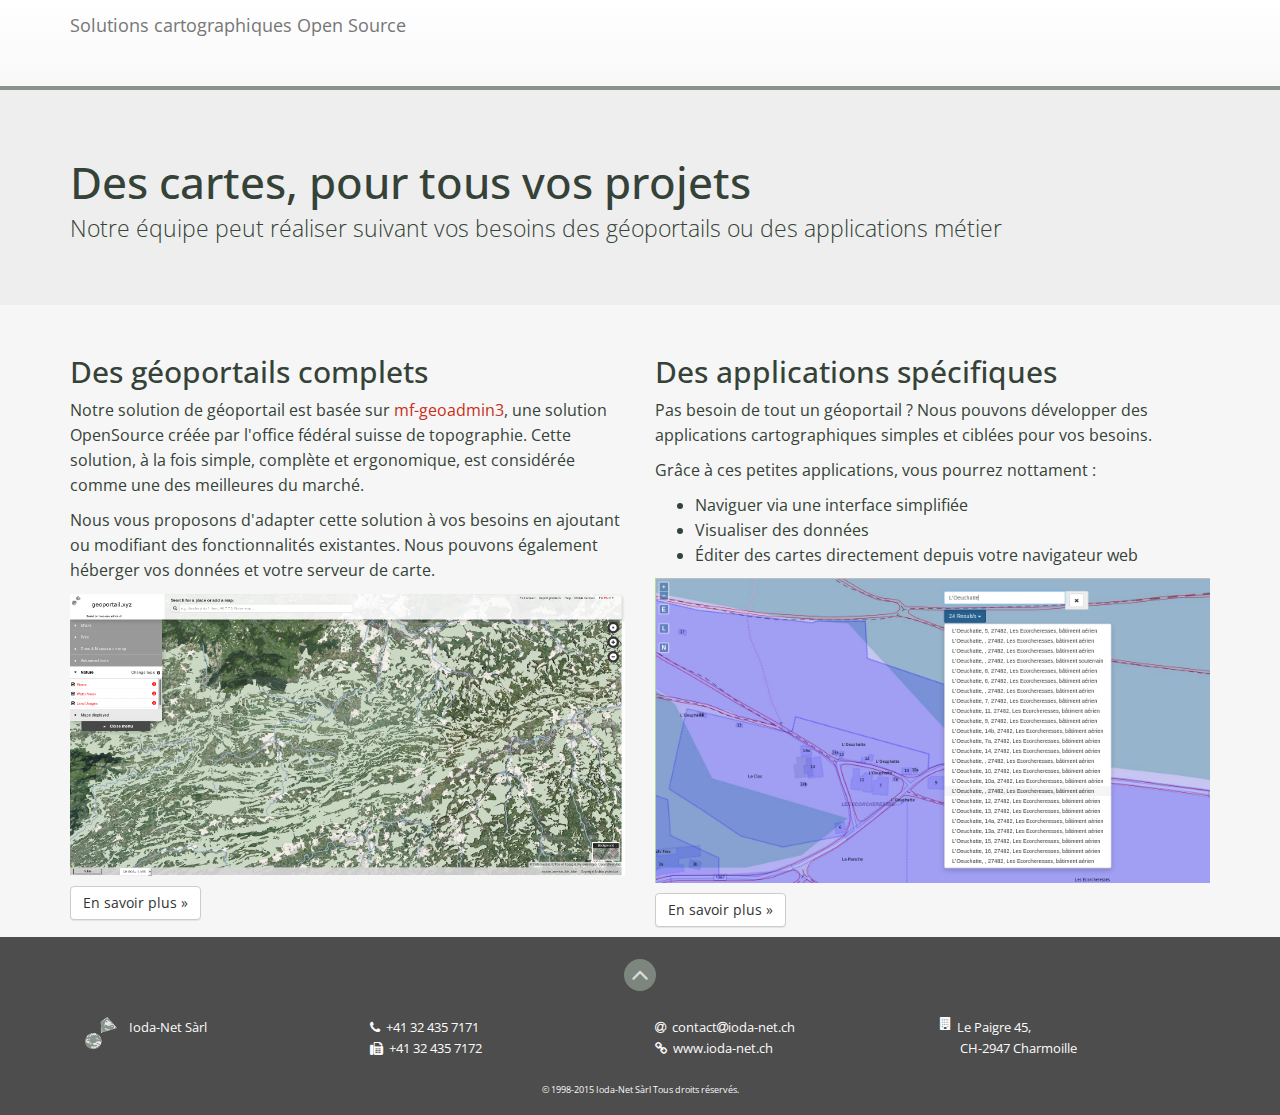
<file: public/index.html>
<!DOCTYPE html>
<!--[if IE 8]><html class="no-js lt-ie9" lang="fr" > <![endif]-->
<!--[if gt IE 8]><!--><html class="no-js" lang="fr" > <!--<![endif]-->
<head>
<meta charset="utf-8">
<title>Geoportail.xyz by Ioda-Net Sàrl</title>
<meta name="viewport" content="width=device-width, initial-scale=1.0">
<meta name="apple-mobile-web-app-capable" content="yes">
<meta http-equiv="X-UA-Compatible" content="IE=edge,chrome=1">
<meta http-equiv="Content-Type" content="text/html; charset=utf-8">
<meta http-equiv="Content-Language" content="fr">
<meta http-equiv="Content-Style-Type" content="text/css">
<meta http-equiv="lang" content="fr">
<meta http-equiv="imagetoolbar" content="no">
<meta name="author" content="Ioda-Net Sàrl">
<meta name="copyright" content="©2015 Ioda-Net Sàrl">
<meta name="generator" content="ten fingers">
<meta name="language" content="fr">
<!--
<meta name="verify-v1" content="">
-->
<meta name="google-site-verification" content="JMuae0pN3XwIsDdcyR_oquLg5UKFk60PzgfLa1PPNLI" />

<meta http-equiv="robots" content="index, follow, noimageindex, snippet">

<meta name="description" content="Réalisation de géoportails ou d'application cartographiques basés sur des outils open-source.
Nos solutions s'adaptent à tout types de besoins.
Le support des interfaces mobiles ainsi que la géolocalisation sont déjà disponibles.">
<meta name="keywords" content="géoportail, géo-portail, suisse, jura, mf-geadmin, sit, sig, geodata, application, carte, géomatique, mobile, geoportal">

<base href="./" />

<!-- Styles -->
<link href="favicon.ico" rel="shortcut icon" type="image/vnd.microsoft.icon">
<link href="css/bootstrap-theme.min.css" media="screen" rel="stylesheet" type="text/css">
<link href="css/bootstrap.min.css" media="screen" rel="stylesheet" type="text/css">
<link href="css/font-awesome.min.css" media="screen" rel="stylesheet" type="text/css">
<link href="css/fonts.css" media="screen" rel="stylesheet" type="text/css">
<link href="css/flexslider.css" media="screen" rel="stylesheet" type="text/css">
<link href="css/custom.css" media="screen" rel="stylesheet" type="text/css">

<link href="apple-touch-icon-144x144-precomposed.png" rel="/apple-touch-icon-precomposed" sizes="144x144" />
<link href="apple-touch-icon-114x114-precomposed.png" rel="/apple-touch-icon-precomposed" sizes="114x114" />
<link href="apple-touch-icon-72x72-precomposed.png"   rel="/apple-touch-icon-precomposed" sizes="72x72" />
<link href="apple-touch-icon-57x57-precomposed.png"   rel="/apple-touch-icon-precomposed" />

<!-- Scripts -->
<!--[if lt IE 9]><script type="text/javascript" src="/js/respond-1.4.2.min.js"></script><![endif]-->
<!--[if lt IE 9]><script type="text/javascript" src="/js/html5shiv-3.7.2.min.js"></script><![endif]-->
</head>
<body>
<nav id="atop" class="navbar navbar-default fixednav" role="navigation">
<!-- <header class="header"><div class="top-bar">&nbsp;</div></header> -->
<div class="container">
    <div class="navbar-header">
      <button type="button" class="navbar-toggle collapsed" data-toggle="collapse" data-target=".navbar-collapse">
        <span class="sr-only">Menu</span>
        <span class="icon-bar"></span>
        <span class="icon-bar"></span>
        <span class="icon-bar"></span>
      </button>
      <a class="navbar-brand" href="./index.html" title="">Solutions cartographiques Open Source
      <!--
          <img id="main-logo" src="./images/header.png" class="img-responsive hidden-xs hidden-sm hidden-md" alt="logo" />
          <img id="main-logo" src="./images/header-xs.png" class="img-responsive visible-xs visible-sm visible-md" alt="logo" />
       -->
      </a>
    </div>
<!-- MENU
    <div class="navbar-collapse collapse navbar-right">
        <ul class="nav navbar-nav">
	        <li><a href="page1.html"><i class="fa fa-sort-alpha-desc"></i></a></li>
			<li><a href="page2.html"><i class="fa fa-anchor"></i></a></li>
			<li><a href="page3.html"><i class="fa fa-user"></i></a></li>
			<li><a href="page4.html"><i class="fa fa-magic"></i></a></li>
			<li><a href="page5.html"><i class="fa fa-camera"></i></a></li>
		</ul>
    </div>
    -->
</div>
</nav>

<section>
    <div class="jumbotron">
      <div class="container">
        <h1>Des cartes, pour tous vos projets</h1>
        <p>Notre équipe peut réaliser suivant vos besoins des géoportails ou des applications métier</p>
      </div>
    </div>
</section>

<!-- CONTENU -->
<section class="container">

  <!-- Example row of columns -->
  <div class="row">
    <div class="col-md-6">
      <h2>Des géoportails complets</h2>
      <p>Notre solution de géoportail est basée sur <a href="https://map.geo.admin.ch">mf-geoadmin3</a>, une solution OpenSource créée par l'office fédéral suisse de topographie. Cette solution, à la fois simple, complète et ergonomique, est considérée comme une des meilleures du marché.</p>
      <p>Nous vous proposons d'adapter cette solution à vos besoins en ajoutant ou modifiant des fonctionnalités existantes. Nous pouvons également héberger vos données et votre serveur de carte.</p>
      <p><img src="images/geoportail.png" alt="Géoportail" class="img-responsive" /></p>
      <p>
        <a class="btn btn-default" href="plus-geoportail.html" role="button">En savoir plus &raquo;</a>
        <!--<a class="btn btn-default" href="#" role="button">Démonstration &raquo;</a>-->
      </p>
    </div>

    <div class="col-md-6">
      <h2>Des applications spécifiques</h2>
      <p>Pas besoin de tout un géoportail ? Nous pouvons développer des applications cartographiques simples et ciblées pour vos besoins.</p>
      <p>Grâce à ces petites applications, vous pourrez nottament :</p>
      <ul>
        <li>Naviguer via une interface simplifiée</li>
        <li>Visualiser des données</li>
        <li>Éditer des cartes directement depuis votre navigateur web</li>
      </ul>
      <p><img src="images/ambulances.png" alt="Application ambulances" class="img-responsive" /></p>
      <p>
        <a class="btn btn-default" href="plus-application.html" role="button">En savoir plus &raquo;</a>
      </p>
    </div>
  </div>
</section>

<!-- FOOTER -->
<footer>
  <a href="/#atop" class="top-btn" title="Haut de page"> <i class="fa fa-angle-up"></i></a>
        <div itemscope itemtype="http://schema.org/Organization" class="container">
            <div class="col-sm-12 col-md-3">
                <img itemprop="logo" src="images/logo.png" style="width: 32px; height:32px; float:left; margin-right: 12px;" />
                <p itemprop="legalName">Ioda-Net <span class="light">Sàrl</span></p>
            </div>
            <div class="col-sm-12 col-md-3">
                <i class="fa fa-phone"></i><span itemprop="telephone" style="padding-left:6px">+41 32 435 7171</span>
                <br />
                <i class="fa fa-fax"></i><span itemprop="faxNumber" style="padding-left:6px">+41 32 435 7172</span>
            </div>
            <div class="col-sm-12 col-md-3">
                <a href="#" onclick="WriteMe('contact'); return false;"><i class="fa fa-at"></i><span itemprop="email" style="padding-left:6px">contact<i class="fa fa-at"></i>ioda-net.ch</span></a>
                <br />
                <a href="/"><i class="fa fa-link"></i><span itemprop="url" style="padding-left:6px">www.ioda-net.ch</span></a>
            </div>
            <div class="col-sm-12 col-md-3">
                <i class="fa fa-building" style="float:left; margin-bottom:2.0em; margin-right:0.25em;"></i>
                <div itemprop="PostalAddress"><span itemprop="streeAddress">&nbsp;Le Paigre 45</span>,
                <br />&nbsp;
                <span itemprop="countryCode">CH</span>-<span itemprop="postalCode">2947</span> <span itemprop="addressLocality">Charmoille</span>
                </div>
            </div>
       </div>
		<div id="copyright">
			&copy; 1998-2015 Ioda-Net Sàrl Tous droits réservés.		</div>
        <div id="sitemap"><a href="/sitemap">sitemap</a></div>
</footer>


<!-- Bootstrap & Core JavaScript
================================================== -->
<!--[if lt IE 9]><script type="text/javascript" src="/js/respond-1.4.2.min.js"></script><![endif]-->
<!--[if lt IE 9]><script type="text/javascript" src="/js/html5shiv-3.7.2.min.js"></script><![endif]-->
<script type="text/javascript" src="js/jquery-2.1.4.min.js"></script>
<script type="text/javascript" src="js/bootstrap.min.js"></script>
<script type="text/javascript" src="js/jquery.flexslider.min.js"></script>
<script type="text/javascript" src="js/jquery.backstretch.min.js"></script>
<script type="text/javascript" src="js/jquery.hcaptions.js"></script>
<script type="text/javascript" src="js/jquery.scrollReveal.min.js"></script>
<script type="text/javascript" src="js/custom.js"></script>
  </body>
</html>
</file>
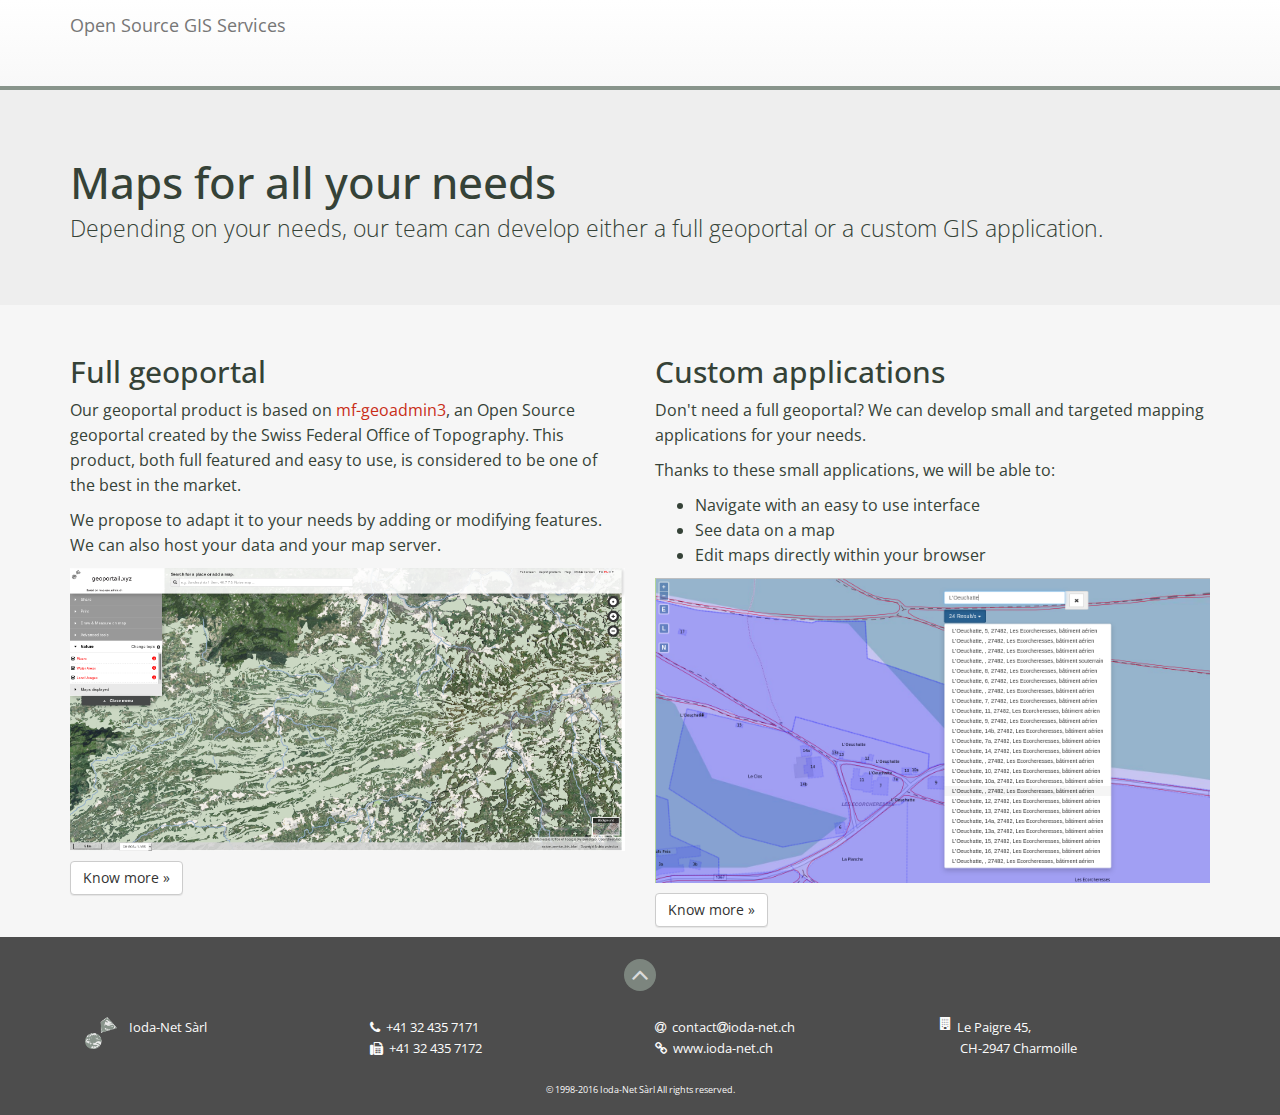
<file: public/index.en.html>
<!DOCTYPE html>
<!--[if IE 8]><html class="no-js lt-ie9" lang="en" > <![endif]-->
<!--[if gt IE 8]><!--><html class="no-js" lang="en" > <!--<![endif]-->
<head>
<meta charset="utf-8">
<title>Geoportail.xyz by Ioda-Net Sàrl</title>
<meta name="viewport" content="width=device-width, initial-scale=1.0">
<meta name="apple-mobile-web-app-capable" content="yes">
<meta http-equiv="X-UA-Compatible" content="IE=edge,chrome=1">
<meta http-equiv="Content-Type" content="text/html; charset=utf-8">
<meta http-equiv="Content-Language" content="en">
<meta http-equiv="Content-Style-Type" content="text/css">
<meta http-equiv="lang" content="en">
<meta http-equiv="imagetoolbar" content="no">
<meta name="author" content="Ioda-Net Sàrl">
<meta name="copyright" content="©2016 Ioda-Net Sàrl">
<meta name="generator" content="">
<meta name="language" content="en">
<!--
<meta name="verify-v1" content="">
<meta name="google-site-verification" content="">
-->
<meta http-equiv="robots" content="index, follow, noimageindex, snippet">

<meta name="description" content="">
<meta name="keywords" content="">

<base href="./" />

<!-- Styles -->
<link href="favicon.ico" rel="shortcut icon" type="image/vnd.microsoft.icon">
<link href="css/bootstrap-theme.min.css" media="screen" rel="stylesheet" type="text/css">
<link href="css/bootstrap.min.css" media="screen" rel="stylesheet" type="text/css">
<link href="css/font-awesome.min.css" media="screen" rel="stylesheet" type="text/css">
<link href="css/fonts.css" media="screen" rel="stylesheet" type="text/css">
<link href="css/flexslider.css" media="screen" rel="stylesheet" type="text/css">
<link href="css/custom.css" media="screen" rel="stylesheet" type="text/css">

<link href="apple-touch-icon-144x144-precomposed.png" rel="/apple-touch-icon-precomposed" sizes="144x144" />
<link href="apple-touch-icon-114x114-precomposed.png" rel="/apple-touch-icon-precomposed" sizes="114x114" />
<link href="apple-touch-icon-72x72-precomposed.png"   rel="/apple-touch-icon-precomposed" sizes="72x72" />
<link href="apple-touch-icon-57x57-precomposed.png"   rel="/apple-touch-icon-precomposed" />

<!-- Scripts -->
<!--[if lt IE 9]><script type="text/javascript" src="/js/respond-1.4.2.min.js"></script><![endif]-->
<!--[if lt IE 9]><script type="text/javascript" src="/js/html5shiv-3.7.2.min.js"></script><![endif]-->
</head>
<body>
<nav id="atop" class="navbar navbar-default fixednav" role="navigation">
<!-- <header class="header"><div class="top-bar">&nbsp;</div></header> -->
<div class="container">
    <div class="navbar-header">
      <button type="button" class="navbar-toggle collapsed" data-toggle="collapse" data-target=".navbar-collapse">
        <span class="sr-only">Menu</span>
        <span class="icon-bar"></span>
        <span class="icon-bar"></span>
        <span class="icon-bar"></span>
      </button>
      <a class="navbar-brand" href="./index.html" title="">Open Source GIS Services
      <!--
          <img id="main-logo" src="./images/header.png" class="img-responsive hidden-xs hidden-sm hidden-md" alt="logo" />
          <img id="main-logo" src="./images/header-xs.png" class="img-responsive visible-xs visible-sm visible-md" alt="logo" />
       -->
      </a>
    </div>
<!-- MENU
    <div class="navbar-collapse collapse navbar-right">
        <ul class="nav navbar-nav">
	        <li><a href="page1.html"><i class="fa fa-sort-alpha-desc"></i></a></li>
			<li><a href="page2.html"><i class="fa fa-anchor"></i></a></li>
			<li><a href="page3.html"><i class="fa fa-user"></i></a></li>
			<li><a href="page4.html"><i class="fa fa-magic"></i></a></li>
			<li><a href="page5.html"><i class="fa fa-camera"></i></a></li>
		</ul>
    </div>
    -->
</div>
</nav>

<section>
    <div class="jumbotron">
      <div class="container">
        <h1>Maps for all your needs</h1>
        <p>Depending on your needs, our team can develop either a full geoportal or a custom GIS application.</p>
      </div>
    </div>
</section>

<!-- CONTENU -->
<section class="container">

  <!-- Example row of columns -->
  <div class="row">
    <div class="col-md-6">
      <h2>Full geoportal</h2>
      <p>Our geoportal product is based on <a href="https://map.geo.admin.ch">mf-geoadmin3</a>, an Open Source geoportal created by the Swiss Federal Office of Topography. This product, both full featured and easy to use, is considered to be one of the best in the market.</p>
      <p>We propose to adapt it to your needs by adding or modifying features. We can also host your data and your map server.</p>
      <p><img src="images/geoportail.png" alt="Geoportal" class="img-responsive" /></p>
      <p>
        <a class="btn btn-default" href="plus-geoportail.html" role="button">Know more &raquo;</a>
        <!--<a class="btn btn-default" href="#" role="button">Démonstration &raquo;</a>-->
      </p>
    </div>

    <div class="col-md-6">
      <h2>Custom applications</h2>
      <p>Don't need a full geoportal? We can develop small and targeted mapping applications for your needs.</p>
      <p>Thanks to these small applications, we will be able to:</p>
      <ul>
        <li>Navigate with an easy to use interface</li>
        <li>See data on a map</li>
        <li>Edit maps directly within your browser</li>
      </ul>
      <p><img src="images/ambulances.png" alt="Ambulances Application" class="img-responsive" /></p>
      <p>
        <a class="btn btn-default" href="plus-application.html" role="button">Know more &raquo;</a>
      </p>
    </div>
  </div>
</section>

<!-- FOOTER -->
<footer>
  <a href="/#atop" class="top-btn" title="Top"> <i class="fa fa-angle-up"></i></a>
        <div itemscope itemtype="http://schema.org/Organization" class="container">
            <div class="col-sm-12 col-md-3">
                <img itemprop="logo" src="images/logo.png" style="width: 32px; height:32px; float:left; margin-right: 12px;" />
                <p itemprop="legalName">Ioda-Net <span class="light">Sàrl</span></p>
            </div>
            <div class="col-sm-12 col-md-3">
                <i class="fa fa-phone"></i><span itemprop="telephone" style="padding-left:6px">+41 32 435 7171</span>
                <br />
                <i class="fa fa-fax"></i><span itemprop="faxNumber" style="padding-left:6px">+41 32 435 7172</span>
            </div>
            <div class="col-sm-12 col-md-3">
                <a href="#" onclick="WriteMe('contact'); return false;"><i class="fa fa-at"></i><span itemprop="email" style="padding-left:6px">contact<i class="fa fa-at"></i>ioda-net.ch</span></a>
                <br />
                <a href="/"><i class="fa fa-link"></i><span itemprop="url" style="padding-left:6px">www.ioda-net.ch</span></a>
            </div>
            <div class="col-sm-12 col-md-3">
                <i class="fa fa-building" style="float:left; margin-bottom:2.0em; margin-right:0.25em;"></i>
                <div itemprop="PostalAddress"><span itemprop="streeAddress">&nbsp;Le Paigre 45</span>,
                <br />&nbsp;
                <span itemprop="countryCode">CH</span>-<span itemprop="postalCode">2947</span> <span itemprop="addressLocality">Charmoille</span>
                </div>
            </div>
       </div>
		<div id="copyright">
			&copy; 1998-2016 Ioda-Net Sàrl All rights reserved.		</div>
        <div id="sitemap"><a href="/sitemap">sitemap</a></div>
</footer>


<!-- Bootstrap & Core JavaScript
================================================== -->
<!--[if lt IE 9]><script type="text/javascript" src="/js/respond-1.4.2.min.js"></script><![endif]-->
<!--[if lt IE 9]><script type="text/javascript" src="/js/html5shiv-3.7.2.min.js"></script><![endif]-->
<script type="text/javascript" src="js/jquery-2.1.4.min.js"></script>
<script type="text/javascript" src="js/bootstrap.min.js"></script>
<script type="text/javascript" src="js/jquery.flexslider.min.js"></script>
<script type="text/javascript" src="js/jquery.backstretch.min.js"></script>
<script type="text/javascript" src="js/jquery.hcaptions.js"></script>
<script type="text/javascript" src="js/jquery.scrollReveal.min.js"></script>
<script type="text/javascript" src="js/custom.js"></script>
  </body>
</html>
</file>
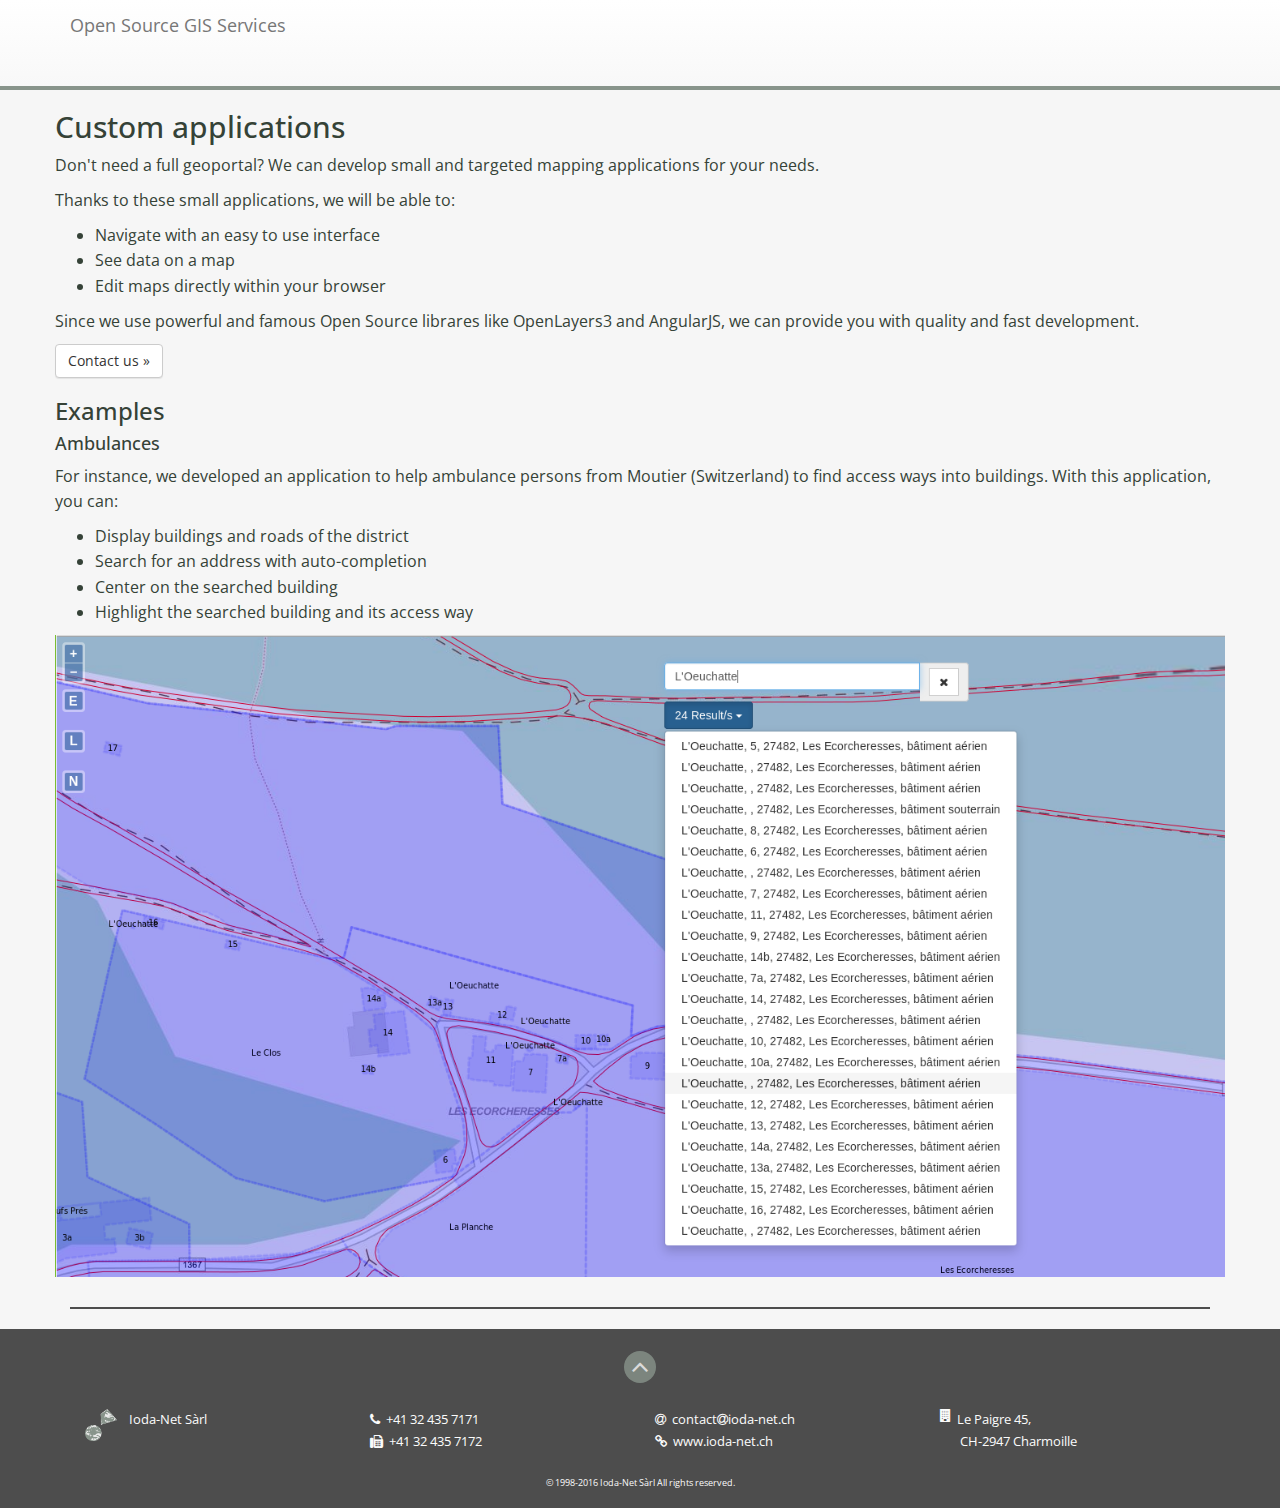
<file: public/plus-application.en.html>
<!DOCTYPE html>
<!--[if IE 8]><html class="no-js lt-ie9" lang="en" > <![endif]-->
<!--[if gt IE 8]><!--><html class="no-js" lang="en" > <!--<![endif]-->
<head>
<meta charset="utf-8">
<title>Geoportail.xyz - Cartographic applications</title>
<meta name="viewport" content="width=device-width, initial-scale=1.0">
<meta name="apple-mobile-web-app-capable" content="yes">
<meta http-equiv="X-UA-Compatible" content="IE=edge,chrome=1">
<meta http-equiv="Content-Type" content="text/html; charset=utf-8">
<meta http-equiv="Content-Language" content="en">
<meta http-equiv="Content-Style-Type" content="text/css">
<meta http-equiv="lang" content="en">
<meta http-equiv="imagetoolbar" content="no">
<meta name="author" content="Ioda-Net Sàrl">
<meta name="copyright" content="©2016 Ioda-Net Sàrl">
<meta name="generator" content="">
<meta name="language" content="en">
<!--
<meta name="verify-v1" content="">
<meta name="google-site-verification" content="">
-->
<meta http-equiv="robots" content="index, follow, noimageindex, snippet">

<meta name="description" content="">
<meta name="keywords" content="">

<base href="./" />

<!-- Styles -->
<link href="favicon.ico" rel="shortcut icon" type="image/vnd.microsoft.icon">
<link href="css/bootstrap-theme.min.css" media="screen" rel="stylesheet" type="text/css">
<link href="css/bootstrap.min.css" media="screen" rel="stylesheet" type="text/css">
<link href="css/font-awesome.min.css" media="screen" rel="stylesheet" type="text/css">
<link href="css/fonts.css" media="screen" rel="stylesheet" type="text/css">
<link href="css/flexslider.css" media="screen" rel="stylesheet" type="text/css">
<link href="css/custom.css" media="screen" rel="stylesheet" type="text/css">

<link href="apple-touch-icon-144x144-precomposed.png" rel="/apple-touch-icon-precomposed" sizes="144x144" />
<link href="apple-touch-icon-114x114-precomposed.png" rel="/apple-touch-icon-precomposed" sizes="114x114" />
<link href="apple-touch-icon-72x72-precomposed.png"   rel="/apple-touch-icon-precomposed" sizes="72x72" />
<link href="apple-touch-icon-57x57-precomposed.png"   rel="/apple-touch-icon-precomposed" />

<!-- Scripts -->
<!--[if lt IE 9]><script type="text/javascript" src="/js/respond-1.4.2.min.js"></script><![endif]-->
<!--[if lt IE 9]><script type="text/javascript" src="/js/html5shiv-3.7.2.min.js"></script><![endif]-->
</head>
<body>
<nav id="atop" class="navbar navbar-default fixednav" role="navigation">
<!-- <header class="header"><div class="top-bar">&nbsp;</div></header> -->
<div class="container">
    <div class="navbar-header">
      <button type="button" class="navbar-toggle collapsed" data-toggle="collapse" data-target=".navbar-collapse">
        <span class="sr-only">Menu</span>
        <span class="icon-bar"></span>
        <span class="icon-bar"></span>
        <span class="icon-bar"></span>
      </button>
      <a class="navbar-brand" href="./index.html" title="">Open Source GIS Services

      </a>
    </div>
</div>
</nav>

<!-- CONTENU -->
<section class="container">

      <!-- Example row of columns -->
      <div class="row">
        <h2>Custom applications</h2>
        <p>Don't need a full geoportal? We can develop small and targeted mapping applications for your needs.</p>
        <p>Thanks to these small applications, we will be able to:</p>
        <ul>
          <li>Navigate with an easy to use interface</li>
          <li>See data on a map</li>
          <li>Edit maps directly within your browser</li>
        </ul>
        <p>Since we use powerful and famous Open Source librares like OpenLayers3 and AngularJS, we can provide you with quality and fast development.</p>
        <p>
          <a class="btn btn-default" href="#" onclick="WriteMe('contact'); return false;" role="button">Contact us &raquo;</a>
        </p>
        <h3>Examples</h3>
        <h4>Ambulances</h4>
        <p>For instance, we developed an application to help ambulance persons from Moutier (Switzerland) to find access ways into buildings. With this application, you can:</p>
        <ul>
          <li>Display buildings and roads of the district</li>
          <li>Search for an address with auto-completion</li>
          <li>Center on the searched building</li>
          <li>Highlight the searched building and its access way</li>
        </ul>
        <p><img src="images/ambulances.png" alt="Ambulances Application" class="img-responsive" /></p>
        <p>
          <!--<a class="btn btn-default" href="#" role="button">Démonstration &raquo;</a>-->
        </p>
      </div>

      <hr>
</section>

<!-- FOOTER -->
<footer>
  <a href="/#atop" class="top-btn" title="Top"> <i class="fa fa-angle-up"></i></a>
        <div itemscope itemtype="http://schema.org/Organization" class="container">
            <div class="col-sm-12 col-md-3">
                <img itemprop="logo" src="images/logo.png" style="width: 32px; height:32px; float:left; margin-right: 12px;" />
                <p itemprop="legalName">Ioda-Net <span class="light">Sàrl</span></p>
            </div>
            <div class="col-sm-12 col-md-3">
                <i class="fa fa-phone"></i><span itemprop="telephone" style="padding-left:6px">+41 32 435 7171</span>
                <br />
                <i class="fa fa-fax"></i><span itemprop="faxNumber" style="padding-left:6px">+41 32 435 7172</span>
            </div>
            <div class="col-sm-12 col-md-3">
                <a href="#" onclick="WriteMe('contact'); return false;"><i class="fa fa-at"></i><span itemprop="email" style="padding-left:6px">contact<i class="fa fa-at"></i>ioda-net.ch</span></a>
                <br />
                <a href="/"><i class="fa fa-link"></i><span itemprop="url" style="padding-left:6px">www.ioda-net.ch</span></a>
            </div>
            <div class="col-sm-12 col-md-3">
                <i class="fa fa-building" style="float:left; margin-bottom:2.0em; margin-right:0.25em;"></i>
                <div itemprop="PostalAddress"><span itemprop="streeAddress">&nbsp;Le Paigre 45</span>,
                <br />&nbsp;
                <span itemprop="countryCode">CH</span>-<span itemprop="postalCode">2947</span> <span itemprop="addressLocality">Charmoille</span>
                </div>
            </div>
       </div>
                <div id="copyright">
                        &copy; 1998-2016 Ioda-Net Sàrl All rights reserved.            </div>
        <div id="sitemap"><a href="/sitemap">sitemap</a></div>
</footer>


<!-- Bootstrap & Core JavaScript
================================================== -->
<!--[if lt IE 9]><script type="text/javascript" src="/js/respond-1.4.2.min.js"></script><![endif]-->
<!--[if lt IE 9]><script type="text/javascript" src="/js/html5shiv-3.7.2.min.js"></script><![endif]-->
<script type="text/javascript" src="js/jquery-2.1.4.min.js"></script>
<script type="text/javascript" src="js/bootstrap.min.js"></script>
<script type="text/javascript" src="js/jquery.flexslider.min.js"></script>
<script type="text/javascript" src="js/jquery.backstretch.min.js"></script>
<script type="text/javascript" src="js/jquery.hcaptions.js"></script>
<script type="text/javascript" src="js/jquery.scrollReveal.min.js"></script>
<script type="text/javascript" src="js/custom.js"></script>
  </body>
</html>
</file>
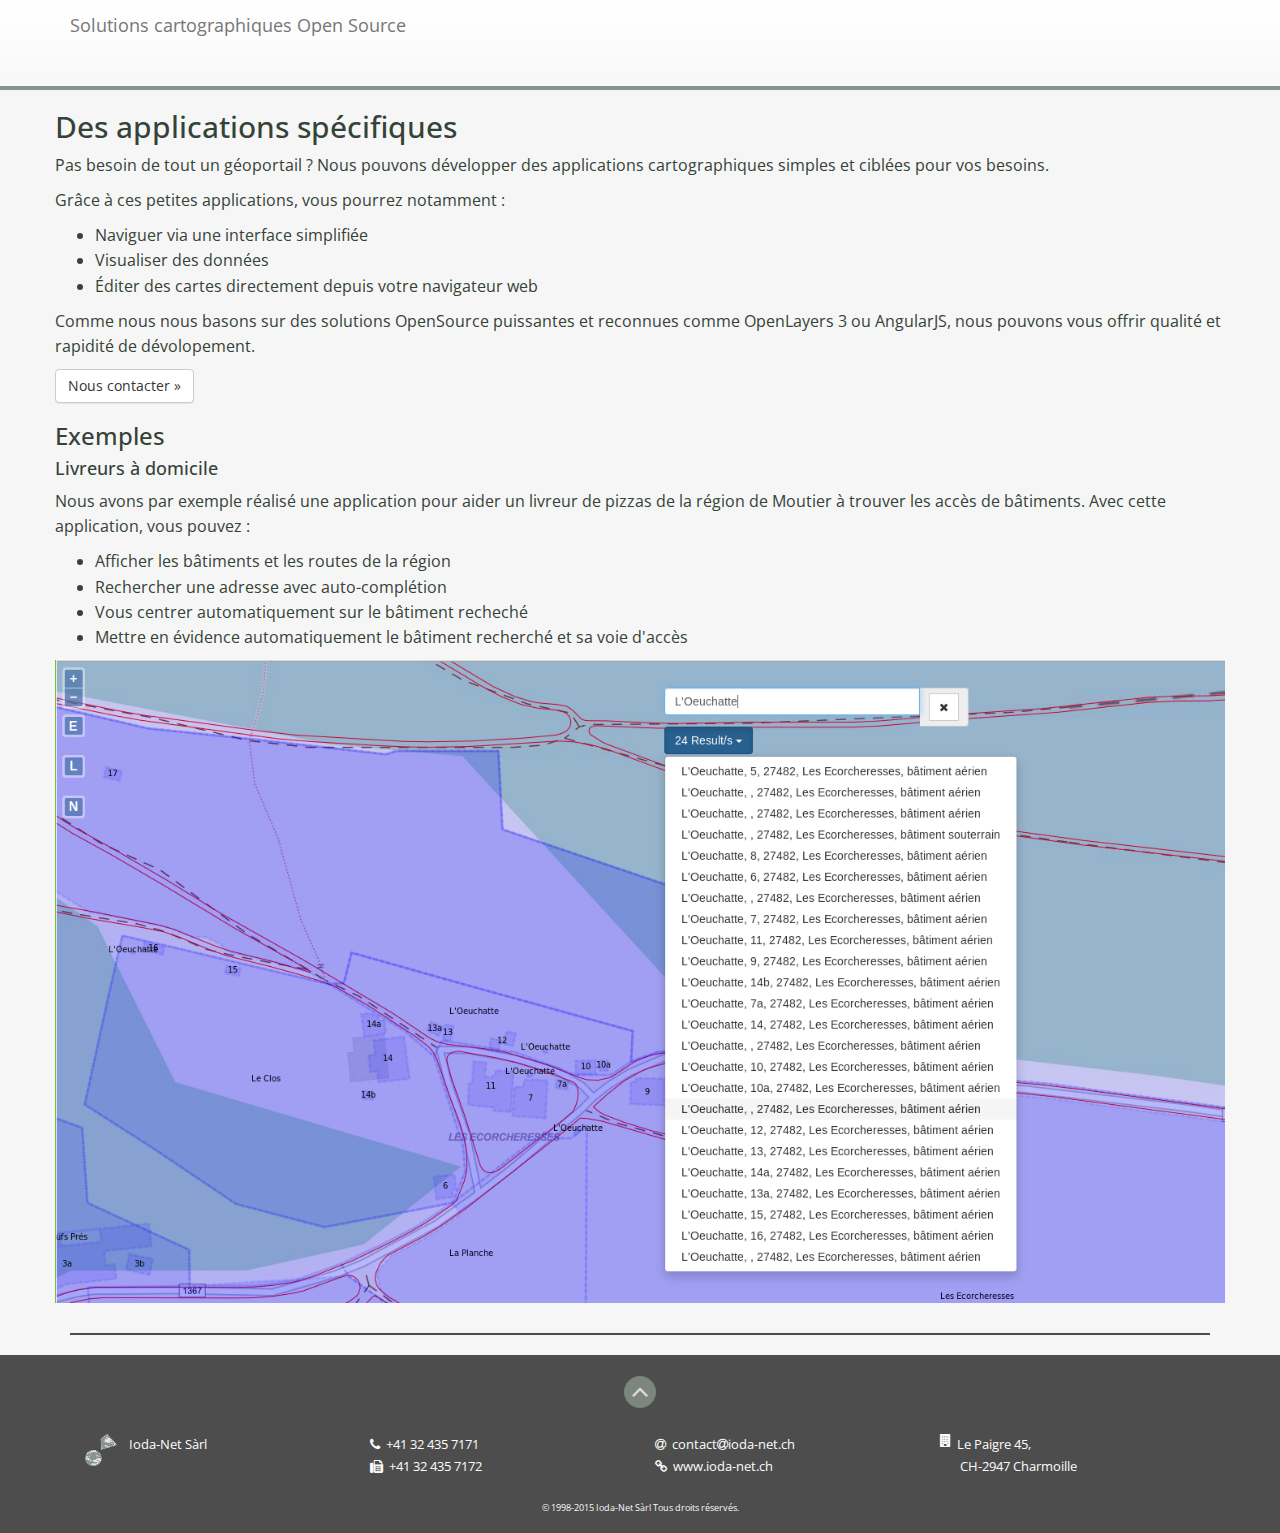
<file: public/plus-application.fr.html>
<!DOCTYPE html>
<!--[if IE 8]><html class="no-js lt-ie9" lang="fr" > <![endif]-->
<!--[if gt IE 8]><!--><html class="no-js" lang="fr" > <!--<![endif]-->
<head>
<meta charset="utf-8">
<title>Geoportail.xyz - Réalisation d'application</title>
<meta name="viewport" content="width=device-width, initial-scale=1.0">
<meta name="apple-mobile-web-app-capable" content="yes">
<meta http-equiv="X-UA-Compatible" content="IE=edge,chrome=1">
<meta http-equiv="Content-Type" content="text/html; charset=utf-8">
<meta http-equiv="Content-Language" content="fr">
<meta http-equiv="Content-Style-Type" content="text/css">
<meta http-equiv="lang" content="fr">
<meta http-equiv="imagetoolbar" content="no">
<meta name="author" content="Ioda-Net Sàrl">
<meta name="copyright" content="©2015 Ioda-Net Sàrl">
<meta name="generator" content="">
<meta name="language" content="fr">
<meta name="google-site-verification" content="JMuae0pN3XwIsDdcyR_oquLg5UKFk60PzgfLa1PPNLI" />
<meta http-equiv="robots" content="index, follow, noimageindex, snippet">

<meta name="description" content="Réalisation d'applications géomatiques, cartographiques adaptées à vos besoins">
<meta name="keywords" content="application, cartes,openlayers,leaflet, mobile, python, geojson, geolocalisation, interface web,angularjs,javascript">

<base href="./" />

<!-- Styles -->
<link href="favicon.ico" rel="shortcut icon" type="image/vnd.microsoft.icon">
<link href="css/bootstrap-theme.min.css" media="screen" rel="stylesheet" type="text/css">
<link href="css/bootstrap.min.css" media="screen" rel="stylesheet" type="text/css">
<link href="css/font-awesome.min.css" media="screen" rel="stylesheet" type="text/css">
<link href="css/fonts.css" media="screen" rel="stylesheet" type="text/css">
<link href="css/flexslider.css" media="screen" rel="stylesheet" type="text/css">
<link href="css/custom.css" media="screen" rel="stylesheet" type="text/css">

<link href="apple-touch-icon-144x144-precomposed.png" rel="/apple-touch-icon-precomposed" sizes="144x144" />
<link href="apple-touch-icon-114x114-precomposed.png" rel="/apple-touch-icon-precomposed" sizes="114x114" />
<link href="apple-touch-icon-72x72-precomposed.png"   rel="/apple-touch-icon-precomposed" sizes="72x72" />
<link href="apple-touch-icon-57x57-precomposed.png"   rel="/apple-touch-icon-precomposed" />

<!-- Scripts -->
<!--[if lt IE 9]><script type="text/javascript" src="/js/respond-1.4.2.min.js"></script><![endif]-->
<!--[if lt IE 9]><script type="text/javascript" src="/js/html5shiv-3.7.2.min.js"></script><![endif]-->
</head>
<body>
<nav id="atop" class="navbar navbar-default fixednav" role="navigation">
<!-- <header class="header"><div class="top-bar">&nbsp;</div></header> -->
<div class="container">
    <div class="navbar-header">
      <button type="button" class="navbar-toggle collapsed" data-toggle="collapse" data-target=".navbar-collapse">
        <span class="sr-only">Menu</span>
        <span class="icon-bar"></span>
        <span class="icon-bar"></span>
        <span class="icon-bar"></span>
      </button>
      <a class="navbar-brand" href="./index.html" title="">Solutions cartographiques Open Source

      </a>
    </div>
</div>
</nav>

<!-- CONTENU -->
<section class="container">

      <!-- Example row of columns -->
      <div class="row">
        <h2>Des applications spécifiques</h2>
        <p>Pas besoin de tout un géoportail ? Nous pouvons développer des applications cartographiques simples et ciblées pour vos besoins.</p>
        <p>Grâce à ces petites applications, vous pourrez notamment :</p>
        <ul>
          <li>Naviguer via une interface simplifiée</li>
          <li>Visualiser des données</li>
          <li>Éditer des cartes directement depuis votre navigateur web</li>
        </ul>
        <p>Comme nous nous basons sur des solutions OpenSource puissantes et reconnues comme OpenLayers 3 ou AngularJS, nous pouvons vous offrir qualité et rapidité de dévolopement.</p>
        <p>
          <a class="btn btn-default" href="#" onclick="WriteMe('contact'); return false;" role="button">Nous contacter &raquo;</a>
        </p>
        <h3>Exemples</h3>
        <h4>Livreurs à domicile</h4>
        <p>Nous avons par exemple réalisé une application pour aider un livreur de pizzas de la région de Moutier à trouver les accès de bâtiments. Avec cette application, vous pouvez :</p>
        <ul>
          <li>Afficher les bâtiments et les routes de la région</li>
          <li>Rechercher une adresse avec auto-complétion</li>
          <li>Vous centrer automatiquement sur le bâtiment recheché</li>
          <li>Mettre en évidence automatiquement le bâtiment recherché et sa voie d'accès</li>
        </ul>
        <p><img src="images/ambulances.png" alt="Application ambulances" class="img-responsive" /></p>
        <p>
          <!-- <a class="btn btn-default" href="#" role="button">Démonstration &raquo;</a> -->
        </p>
      </div>

      <hr>
</section>

<!-- FOOTER -->
<footer>
  <a href="/#atop" class="top-btn" title="Haut de page"> <i class="fa fa-angle-up"></i></a>
        <div itemscope itemtype="http://schema.org/Organization" class="container">
            <div class="col-sm-12 col-md-3">
                <img itemprop="logo" src="images/logo.png" style="width: 32px; height:32px; float:left; margin-right: 12px;" />
                <p itemprop="legalName">Ioda-Net <span class="light">Sàrl</span></p>
            </div>
            <div class="col-sm-12 col-md-3">
                <i class="fa fa-phone"></i><span itemprop="telephone" style="padding-left:6px">+41 32 435 7171</span>
                <br />
                <i class="fa fa-fax"></i><span itemprop="faxNumber" style="padding-left:6px">+41 32 435 7172</span>
            </div>
            <div class="col-sm-12 col-md-3">
                <a href="#" onclick="WriteMe('contact'); return false;"><i class="fa fa-at"></i><span itemprop="email" style="padding-left:6px">contact<i class="fa fa-at"></i>ioda-net.ch</span></a>
                <br />
                <a href="/"><i class="fa fa-link"></i><span itemprop="url" style="padding-left:6px">www.ioda-net.ch</span></a>
            </div>
            <div class="col-sm-12 col-md-3">
                <i class="fa fa-building" style="float:left; margin-bottom:2.0em; margin-right:0.25em;"></i>
                <div itemprop="PostalAddress"><span itemprop="streeAddress">&nbsp;Le Paigre 45</span>,
                <br />&nbsp;
                <span itemprop="countryCode">CH</span>-<span itemprop="postalCode">2947</span> <span itemprop="addressLocality">Charmoille</span>
                </div>
            </div>
       </div>
                <div id="copyright">
                        &copy; 1998-2015 Ioda-Net Sàrl Tous droits réservés.            </div>
        <div id="sitemap"><a href="/sitemap">sitemap</a></div>
</footer>


<!-- Bootstrap & Core JavaScript
================================================== -->
<!--[if lt IE 9]><script type="text/javascript" src="/js/respond-1.4.2.min.js"></script><![endif]-->
<!--[if lt IE 9]><script type="text/javascript" src="/js/html5shiv-3.7.2.min.js"></script><![endif]-->
<script type="text/javascript" src="js/jquery-2.1.4.min.js"></script>
<script type="text/javascript" src="js/bootstrap.min.js"></script>
<script type="text/javascript" src="js/jquery.flexslider.min.js"></script>
<script type="text/javascript" src="js/jquery.backstretch.min.js"></script>
<script type="text/javascript" src="js/jquery.hcaptions.js"></script>
<script type="text/javascript" src="js/jquery.scrollReveal.min.js"></script>
<script type="text/javascript" src="js/custom.js"></script>
  </body>
</html>
</file>
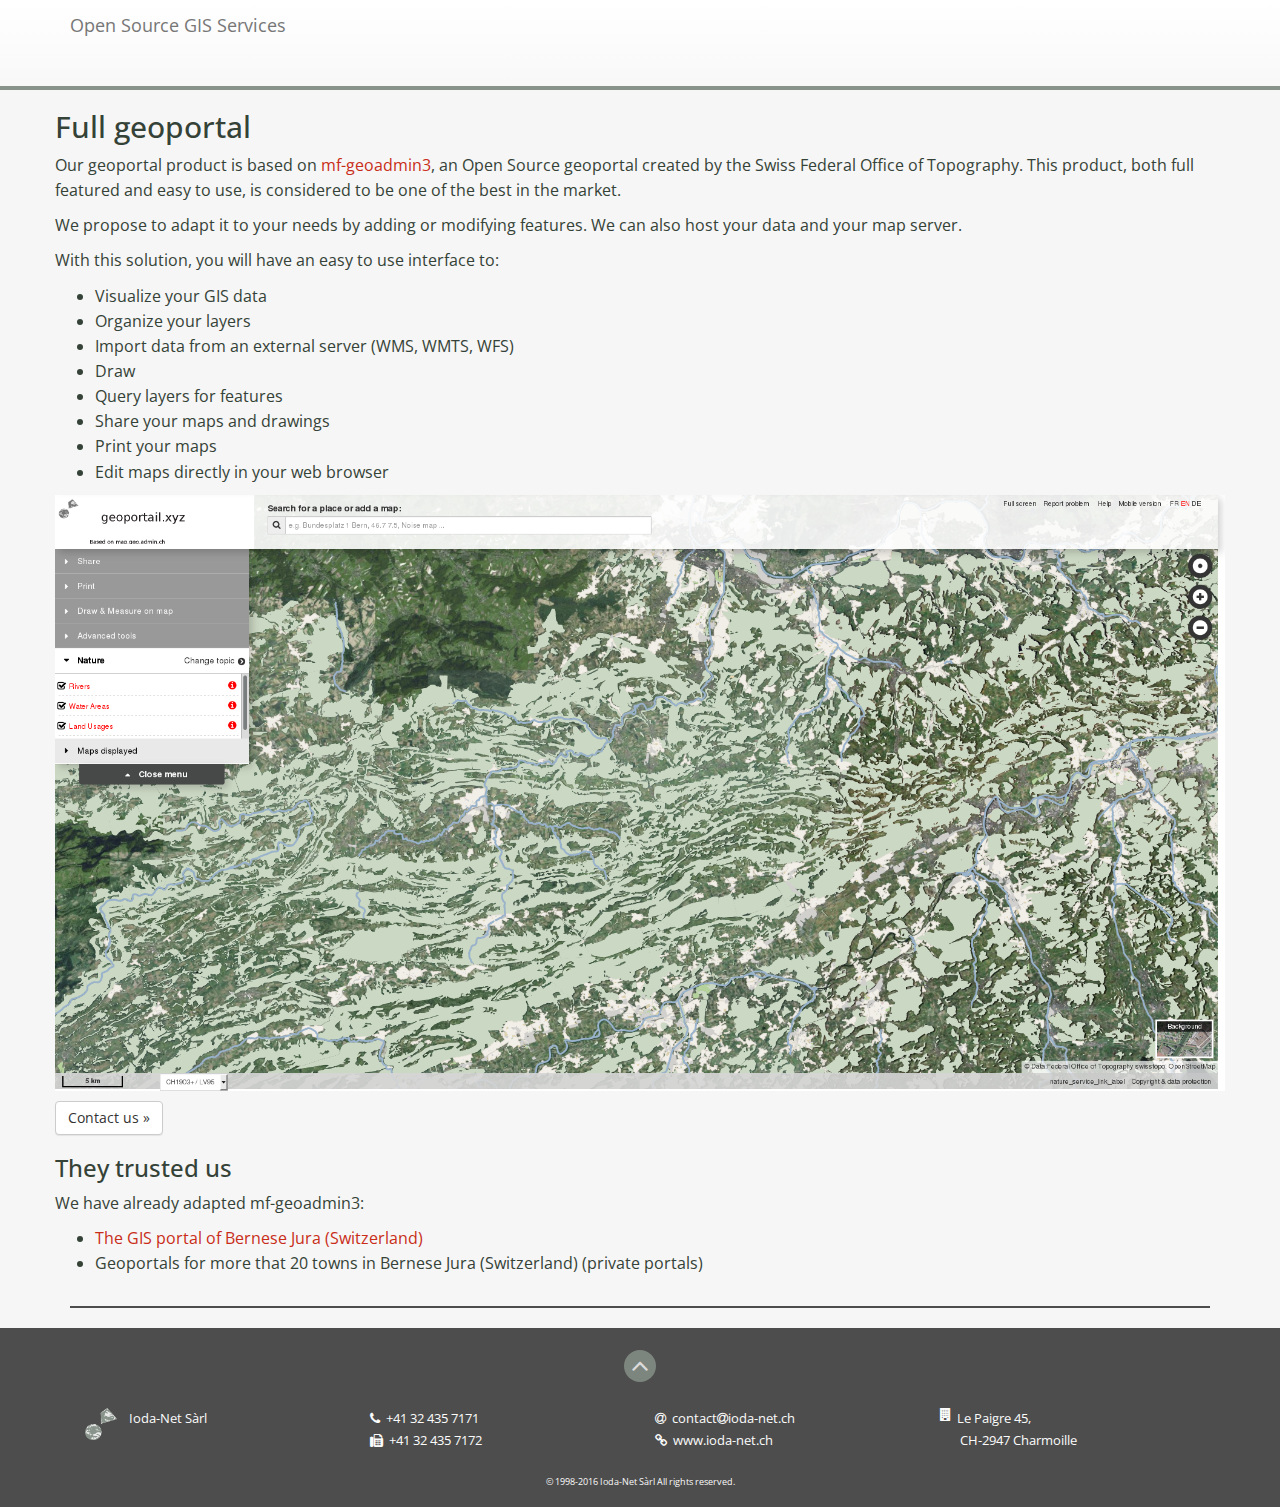
<file: public/plus-geoportail.en.html>
<!DOCTYPE html>
<!--[if IE 8]><html class="no-js lt-ie9" lang="en" > <![endif]-->
<!--[if gt IE 8]><!--><html class="no-js" lang="en" > <!--<![endif]-->
<head>
<meta charset="utf-8">
<title>Geoportail.xyz - Geoportal</title>
<meta name="viewport" content="width=device-width, initial-scale=1.0">
<meta name="apple-mobile-web-app-capable" content="yes">
<meta http-equiv="X-UA-Compatible" content="IE=edge,chrome=1">
<meta http-equiv="Content-Type" content="text/html; charset=utf-8">
<meta http-equiv="Content-Language" content="en">
<meta http-equiv="Content-Style-Type" content="text/css">
<meta http-equiv="lang" content="en">
<meta http-equiv="imagetoolbar" content="no">
<meta name="author" content="Ioda-Net Sàrl">
<meta name="copyright" content="©2016 Ioda-Net Sàrl">
<meta name="generator" content="">
<meta name="language" content="en">
<!--
<meta name="verify-v1" content="">
<meta name="google-site-verification" content="">
-->
<meta http-equiv="robots" content="index, follow, noimageindex, snippet">

<meta name="description" content="">
<meta name="keywords" content="">

<base href="./" />

<!-- Styles -->
<link href="favicon.ico" rel="shortcut icon" type="image/vnd.microsoft.icon">
<link href="css/bootstrap-theme.min.css" media="screen" rel="stylesheet" type="text/css">
<link href="css/bootstrap.min.css" media="screen" rel="stylesheet" type="text/css">
<link href="css/font-awesome.min.css" media="screen" rel="stylesheet" type="text/css">
<link href="css/fonts.css" media="screen" rel="stylesheet" type="text/css">
<link href="css/flexslider.css" media="screen" rel="stylesheet" type="text/css">
<link href="css/custom.css" media="screen" rel="stylesheet" type="text/css">

<link href="apple-touch-icon-144x144-precomposed.png" rel="/apple-touch-icon-precomposed" sizes="144x144" />
<link href="apple-touch-icon-114x114-precomposed.png" rel="/apple-touch-icon-precomposed" sizes="114x114" />
<link href="apple-touch-icon-72x72-precomposed.png"   rel="/apple-touch-icon-precomposed" sizes="72x72" />
<link href="apple-touch-icon-57x57-precomposed.png"   rel="/apple-touch-icon-precomposed" />

<!-- Scripts -->
<!--[if lt IE 9]><script type="text/javascript" src="/js/respond-1.4.2.min.js"></script><![endif]-->
<!--[if lt IE 9]><script type="text/javascript" src="/js/html5shiv-3.7.2.min.js"></script><![endif]-->
</head>
<body>
<nav id="atop" class="navbar navbar-default fixednav" role="navigation">
<!-- <header class="header"><div class="top-bar">&nbsp;</div></header> -->
<div class="container">
    <div class="navbar-header">
      <button type="button" class="navbar-toggle collapsed" data-toggle="collapse" data-target=".navbar-collapse">
        <span class="sr-only">Menu</span>
        <span class="icon-bar"></span>
        <span class="icon-bar"></span>
        <span class="icon-bar"></span>
      </button>
      <a class="navbar-brand" href="./index.html" title="">Open Source GIS Services

      </a>
    </div>
</div>
</nav>

<!-- CONTENU -->
<section class="container">

      <div class="row">
          <h2>Full geoportal</h2>
          <p>Our geoportal product is based on <a href="https://map.geo.admin.ch">mf-geoadmin3</a>, an Open Source geoportal created by the Swiss Federal Office of Topography. This product, both full featured and easy to use, is considered to be one of the best in the market.</p>
          <p>We propose to adapt it to your needs by adding or modifying features. We can also host your data and your map server.</p>
          <p>With this solution, you will have an easy to use interface to:</p>
          <ul>
            <li>Visualize your GIS data</li>
            <li>Organize your layers</li>
            <li>Import data from an external server (WMS, WMTS, WFS)</li>
            <li>Draw</li>
            <li>Query layers for features</li>
            <li>Share your maps and drawings</li>
            <li>Print your maps</li>
            <li>Edit maps directly in your web browser</li>
          </ul>
          <p><img src="images/geoportail.png" alt="Geoportal" class="img-responsive" /></p>
          <p>
            <!--<a class="btn btn-default" href="#" role="button">Démonstration &raquo;</a>-->
            <a class="btn btn-default" href="#" onclick="WriteMe('contact'); return false;" role="button">Contact us &raquo;</a>
            <!--<a class="btn btn-default" href="#" role="button">Comment ça marche ? &raquo;</a>-->
          </p>
          <h3>They trusted us</h3>
          <p>We have already adapted mf-geoadmin3:</p>
          <ul>
            <li><a href="https://beta.geojb.ch">The GIS portal of Bernese Jura (Switzerland)</a></li>
            <li>Geoportals for more that 20 towns in Bernese Jura (Switzerland) (private portals)</li>
          </ul>
      </div>

      <hr>
</section>

<!-- FOOTER -->
<footer>
  <a href="/#atop" class="top-btn" title="Top"> <i class="fa fa-angle-up"></i></a>
        <div itemscope itemtype="http://schema.org/Organization" class="container">
            <div class="col-sm-12 col-md-3">
                <img itemprop="logo" src="images/logo.png" style="width: 32px; height:32px; float:left; margin-right: 12px;" />
                <p itemprop="legalName">Ioda-Net <span class="light">Sàrl</span></p>
            </div>
            <div class="col-sm-12 col-md-3">
                <i class="fa fa-phone"></i><span itemprop="telephone" style="padding-left:6px">+41 32 435 7171</span>
                <br />
                <i class="fa fa-fax"></i><span itemprop="faxNumber" style="padding-left:6px">+41 32 435 7172</span>
            </div>
            <div class="col-sm-12 col-md-3">
                <a href="#" onclick="WriteMe('contact'); return false;"><i class="fa fa-at"></i><span itemprop="email" style="padding-left:6px">contact<i class="fa fa-at"></i>ioda-net.ch</span></a>
                <br />
                <a href="/"><i class="fa fa-link"></i><span itemprop="url" style="padding-left:6px">www.ioda-net.ch</span></a>
            </div>
            <div class="col-sm-12 col-md-3">
                <i class="fa fa-building" style="float:left; margin-bottom:2.0em; margin-right:0.25em;"></i>
                <div itemprop="PostalAddress"><span itemprop="streeAddress">&nbsp;Le Paigre 45</span>,
                <br />&nbsp;
                <span itemprop="countryCode">CH</span>-<span itemprop="postalCode">2947</span> <span itemprop="addressLocality">Charmoille</span>
                </div>
            </div>
       </div>
                <div id="copyright">
                        &copy; 1998-2016 Ioda-Net Sàrl All rights reserved.            </div>
        <div id="sitemap"><a href="/sitemap">sitemap</a></div>
</footer>


<!-- Bootstrap & Core JavaScript
================================================== -->
<!--[if lt IE 9]><script type="text/javascript" src="/js/respond-1.4.2.min.js"></script><![endif]-->
<!--[if lt IE 9]><script type="text/javascript" src="/js/html5shiv-3.7.2.min.js"></script><![endif]-->
<script type="text/javascript" src="js/jquery-2.1.4.min.js"></script>
<script type="text/javascript" src="js/bootstrap.min.js"></script>
<script type="text/javascript" src="js/jquery.flexslider.min.js"></script>
<script type="text/javascript" src="js/jquery.backstretch.min.js"></script>
<script type="text/javascript" src="js/jquery.hcaptions.js"></script>
<script type="text/javascript" src="js/jquery.scrollReveal.min.js"></script>
<script type="text/javascript" src="js/custom.js"></script>
  </body>
</html>
</file>
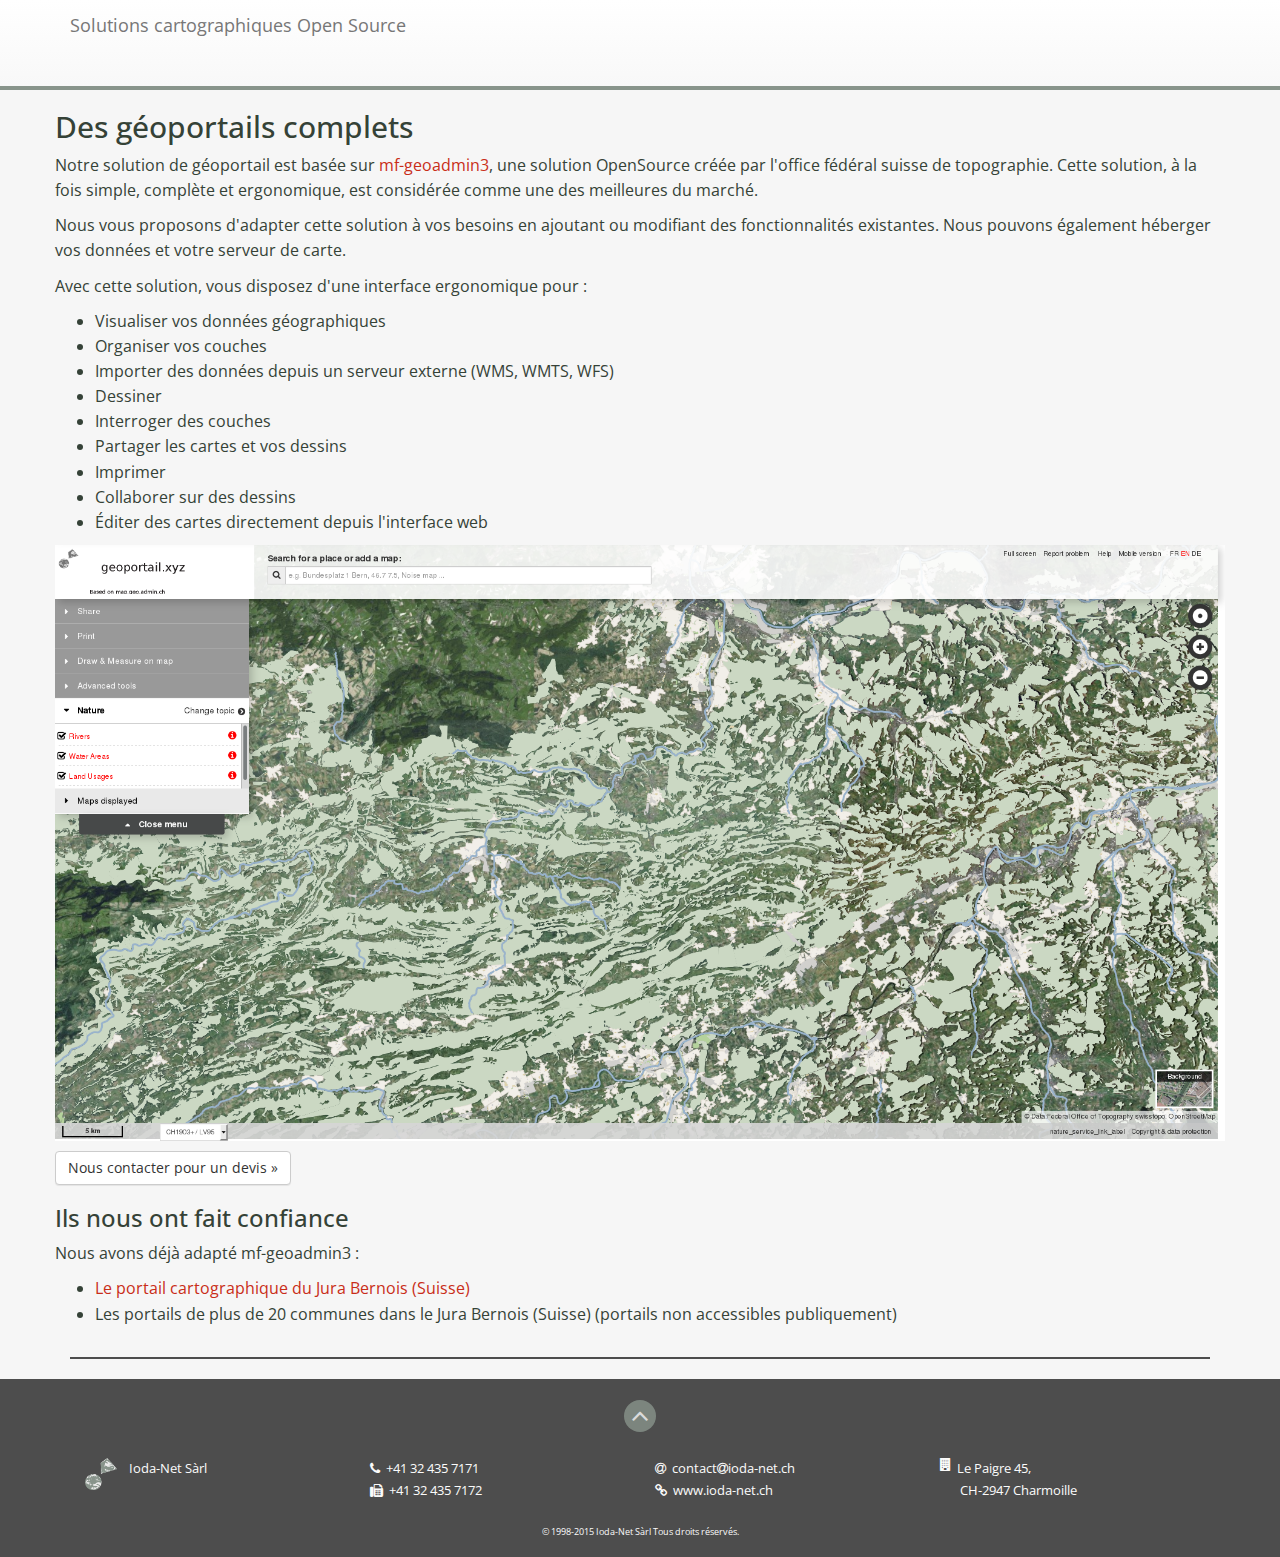
<file: public/plus-geoportail.fr.html>
<!DOCTYPE html>
<!--[if IE 8]><html class="no-js lt-ie9" lang="fr" > <![endif]-->
<!--[if gt IE 8]><!--><html class="no-js" lang="fr" > <!--<![endif]-->
<head>
<meta charset="utf-8">
<title>Geoportail.xyz - Réalisation de géoportail</title>
<meta name="viewport" content="width=device-width, initial-scale=1.0">
<meta name="apple-mobile-web-app-capable" content="yes">
<meta http-equiv="X-UA-Compatible" content="IE=edge,chrome=1">
<meta http-equiv="Content-Type" content="text/html; charset=utf-8">
<meta http-equiv="Content-Language" content="fr">
<meta http-equiv="Content-Style-Type" content="text/css">
<meta http-equiv="lang" content="fr">
<meta http-equiv="imagetoolbar" content="no">
<meta name="author" content="Ioda-Net Sàrl">
<meta name="copyright" content="©2015 Ioda-Net Sàrl">
<meta name="generator" content="">
<meta name="language" content="fr">
<meta name="google-site-verification" content="JMuae0pN3XwIsDdcyR_oquLg5UKFk60PzgfLa1PPNLI" />

<meta http-equiv="robots" content="index, follow, noimageindex, snippet">

<meta name="description" content="Géoportails basés sur map.geo.admin.ch, notre adaptation gère les multiportails,
Utilisent Mapserver, python, sphinx-search pour la partie serveur, et AngularJS, openlayers 3, bootstrap pour la partie
client (mode web). 
">
<meta name="keywords" content="geoportail,geo-portail,geoportal,mapserver,map.geo.admin.ch,mf-geoadmin3,mf-chsdi3,git,postgresql,postgis,openlayers,3d,wms,wmts,wfs,wfs-t,python,angularjs,javascript,geojb">

<base href="./" />

<!-- Styles -->
<link href="favicon.ico" rel="shortcut icon" type="image/vnd.microsoft.icon">
<link href="css/bootstrap-theme.min.css" media="screen" rel="stylesheet" type="text/css">
<link href="css/bootstrap.min.css" media="screen" rel="stylesheet" type="text/css">
<link href="css/font-awesome.min.css" media="screen" rel="stylesheet" type="text/css">
<link href="css/fonts.css" media="screen" rel="stylesheet" type="text/css">
<link href="css/flexslider.css" media="screen" rel="stylesheet" type="text/css">
<link href="css/custom.css" media="screen" rel="stylesheet" type="text/css">

<link href="apple-touch-icon-144x144-precomposed.png" rel="/apple-touch-icon-precomposed" sizes="144x144" />
<link href="apple-touch-icon-114x114-precomposed.png" rel="/apple-touch-icon-precomposed" sizes="114x114" />
<link href="apple-touch-icon-72x72-precomposed.png"   rel="/apple-touch-icon-precomposed" sizes="72x72" />
<link href="apple-touch-icon-57x57-precomposed.png"   rel="/apple-touch-icon-precomposed" />

<!-- Scripts -->
<!--[if lt IE 9]><script type="text/javascript" src="/js/respond-1.4.2.min.js"></script><![endif]-->
<!--[if lt IE 9]><script type="text/javascript" src="/js/html5shiv-3.7.2.min.js"></script><![endif]-->
</head>
<body>
<nav id="atop" class="navbar navbar-default fixednav" role="navigation">
<!-- <header class="header"><div class="top-bar">&nbsp;</div></header> -->
<div class="container">
    <div class="navbar-header">
      <button type="button" class="navbar-toggle collapsed" data-toggle="collapse" data-target=".navbar-collapse">
        <span class="sr-only">Menu</span>
        <span class="icon-bar"></span>
        <span class="icon-bar"></span>
        <span class="icon-bar"></span>
      </button>
      <a class="navbar-brand" href="./index.html" title="">Solutions cartographiques Open Source

      </a>
    </div>
</div>
</nav>

<!-- CONTENU -->
<section class="container">

      <div class="row">
          <h2>Des géoportails complets</h2>
          <p>Notre solution de géoportail est basée sur <a href="https://map.geo.admin.ch">mf-geoadmin3</a>, une solution OpenSource créée par l'office fédéral suisse de topographie. Cette solution, à la fois simple, complète et ergonomique, est considérée comme une des meilleures du marché.</p>
          <p>Nous vous proposons d'adapter cette solution à vos besoins en ajoutant ou modifiant des fonctionnalités existantes. Nous pouvons également héberger vos données et votre serveur de carte.</p>
          <p>Avec cette solution, vous disposez d'une interface ergonomique pour : </p>
          <ul>
            <li>Visualiser vos données géographiques</li>
            <li>Organiser vos couches</li>
            <li>Importer des données depuis un serveur externe (WMS, WMTS, WFS)</li>
            <li>Dessiner</li>
            <li>Interroger des couches</li>
            <li>Partager les cartes et vos dessins</li>
            <li>Imprimer</li>
            <li>Collaborer sur des dessins</li>
            <li>Éditer des cartes directement depuis l'interface web</li>
          </ul>
          <p><img src="images/geoportail.png" alt="Géoportail" class="img-responsive" /></p>
          <p>
           <!-- <a class="btn btn-default" href="#" role="button">Démonstration &raquo;</a> -->
            <a class="btn btn-default" href="#" onclick="WriteMe('contact'); return false;" role="button">Nous contacter pour un devis &raquo;</a>
            <!--<a class="btn btn-default" href="#" role="button">Comment ça marche ? &raquo;</a>-->
          </p>
          <h3>Ils nous ont fait confiance</h3>
          <p>Nous avons déjà adapté mf-geoadmin3 :</p>
          <ul>
            <li><a href="https://beta.geojb.ch">Le portail cartographique du Jura Bernois (Suisse)</a></li>
            <li>Les portails de plus de 20 communes dans le Jura Bernois (Suisse) (portails non accessibles publiquement)</li>
          </ul>
      </div>

      <hr>
</section>

<!-- FOOTER -->
<footer>
  <a href="/#atop" class="top-btn" title="Haut de page"> <i class="fa fa-angle-up"></i></a>
        <div itemscope itemtype="http://schema.org/Organization" class="container">
            <div class="col-sm-12 col-md-3">
                <img itemprop="logo" src="images/logo.png" style="width: 32px; height:32px; float:left; margin-right: 12px;" />
                <p itemprop="legalName">Ioda-Net <span class="light">Sàrl</span></p>
            </div>
            <div class="col-sm-12 col-md-3">
                <i class="fa fa-phone"></i><span itemprop="telephone" style="padding-left:6px">+41 32 435 7171</span>
                <br />
                <i class="fa fa-fax"></i><span itemprop="faxNumber" style="padding-left:6px">+41 32 435 7172</span>
            </div>
            <div class="col-sm-12 col-md-3">
                <a href="#" onclick="WriteMe('contact'); return false;"><i class="fa fa-at"></i><span itemprop="email" style="padding-left:6px">contact<i class="fa fa-at"></i>ioda-net.ch</span></a>
                <br />
                <a href="/"><i class="fa fa-link"></i><span itemprop="url" style="padding-left:6px">www.ioda-net.ch</span></a>
            </div>
            <div class="col-sm-12 col-md-3">
                <i class="fa fa-building" style="float:left; margin-bottom:2.0em; margin-right:0.25em;"></i>
                <div itemprop="PostalAddress"><span itemprop="streeAddress">&nbsp;Le Paigre 45</span>,
                <br />&nbsp;
                <span itemprop="countryCode">CH</span>-<span itemprop="postalCode">2947</span> <span itemprop="addressLocality">Charmoille</span>
                </div>
            </div>
       </div>
                <div id="copyright">
                        &copy; 1998-2015 Ioda-Net Sàrl Tous droits réservés.            </div>
        <div id="sitemap"><a href="/sitemap">sitemap</a></div>
</footer>


<!-- Bootstrap & Core JavaScript
================================================== -->
<!--[if lt IE 9]><script type="text/javascript" src="/js/respond-1.4.2.min.js"></script><![endif]-->
<!--[if lt IE 9]><script type="text/javascript" src="/js/html5shiv-3.7.2.min.js"></script><![endif]-->
<script type="text/javascript" src="js/jquery-2.1.4.min.js"></script>
<script type="text/javascript" src="js/bootstrap.min.js"></script>
<script type="text/javascript" src="js/jquery.flexslider.min.js"></script>
<script type="text/javascript" src="js/jquery.backstretch.min.js"></script>
<script type="text/javascript" src="js/jquery.hcaptions.js"></script>
<script type="text/javascript" src="js/jquery.scrollReveal.min.js"></script>
<script type="text/javascript" src="js/custom.js"></script>
  </body>
</html>
</file>
<file: public/css/fonts.css>
@charset "UTF-8";
/**
	Fichier des polices à charger
	List of fonts to be loaded
*/

/*
@TODO : modifier et simplifier la liste : page load = 360 !!!!
A priori on utilise que open sans
*/
@import url(//fonts.googleapis.com/css?family=Open+Sans:400,300,300italic,400italic,500,600,600italic,700,700italic,800,800italic);

.font-effect-neon {
  text-shadow: 0 0 0.1em #fff, 
	0 0 0.2em #fff, 
	0 0 0.3em #fff, 
	0 0 0.4em #88948b,
	0 0 0.6em #88948b, 
	0 0 0.8em #88948a, 
	0 0 1.0em #88948a, 
	0 0 1.2em #88948a;
  color: #4d4d4d;
}


/*
@import url(//fonts.googleapis.com/css?family=Handleetext=TITLE%20TEST);

@import url(//fonts.googleapis.com/css?family=Roboto:400,400italic,500);


@import url(//fonts.googleapis.com/css?family=Roboto&effect=shadow-multiple|neon&text=Ioda-Net%20Sarl);

other useful fonts
@import url(//fonts.googleapis.com/css?family=Roboto:400,300,700,300italic,400italic,700italic);
@import url(//fonts.googleapis.com/css?family=Roboto+Condensed:400,300,300italic,400italic,700,700italic);
@import url(//fonts.googleapis.com/css?family=Roboto+Slab:400,100,300,700);
@import url(//fonts.googleapis.com/css?family=Open+Sans:400,300,300italic,400italic,600,600italic,700,700italic,800,800italic);



Hand writing style
@import url(//fonts.googleapis.com/css?family=Architects+Daughter);

Not used too compact.
@import url(//fonts.googleapis.com/css?family=Yanone+Kaffeesatz:100,300,400,700,900,300italic,400italic);

Utilisation des subsets 
https://developers.google.com/fonts/docs/getting_started#Subsets

*/

/* Keep this in ioda-net.css 

font-family: 'Open Sans', sans-serif;
font-family: 'Roboto Slab', serif;
font-family: 'Roboto Condensed', sans-serif;
font-family: 'Roboto', sans-serif;

body {
  font-family: 'Open Sans', 'Lato', sans-serif;
  font-weight: 400;
}

body input, body textarea {
  font-family: 'Lato', sans-serif;
  font-weight: 300;
}

*/
</file>
<file: public/css/custom.css>
body {
	font-family: 'Open Sans', 'sans-serif';
	font-size: 16px;
	line-height: 1.57142857143em;
	color: #354237;
	/*background: #eeeae2;*/
	background: #f6f6f6;
	/* url(../images/demo-background.jpg) no-repeat center center; */
}
.palette{
	color: #363732;
	background-color: #dce1e9; /* demo */
	border-color: #aaaaaa;
	color: #204e4a;
}
/* Standard Styles Starts */

a, a:active, a:visited { color: #c92d18; }
a:hover {color: #e4331b;}
a:focus { outline: none; }

hr { border-top: 2px solid #4d4d4d; }

/* Heading Styles Starts */

h1, 
h2, 
h3, 
h4, 
h5, 
h6 {
	color: #354237;
}
/* 
Comment BF let bootstrap do the trick
sinon mettre en xxxem
la base est 14px / 1.42857


h1 { font-size: 3em; }
h2 { 
	margin-bottom: 0.32em;
	font-size: 2.2em;
}
h3 { 	font-size: 1.82em; }
h4 {
	margin-top: 0.50em;
	margin-bottom: 0.50em;
	font-size: 1.58em;
}
h5 { font-size: 1.0em; }
h6 { font-size: 0.9em }
*/
.services h2,
.services h4,
.testimonials h2, 
.testimonials h4 {
	color: #fff;
}
h2 > span, 
.mainslider .flex-caption h2, 
.lead-profile h3, 
.services-list h4 { 
	color: #c92d18; 
}

.red {color: #c92d18;}
/* Form & Buttons Styles Starts */


/* Header Section Styles Starts */

.header{
	position: relative;
}
.top-bar {
	margin-bottom: 10px;
	padding: 10px 0 5px 0;
	background-color: #88948b;
}
.top-bar, 
.top-bar a {
	color: #fff;	
}
.top-bar ul {
	text-align: right;
}
.top-bar li .fa, 
.top-bar li .glyphicon {
	margin-right: 5px;			
}
		
	
/* Navigation Styles Starts */	
	
.sticky-nav {
	width: 100%;
	z-index: 999;
}
.navbar-default {
	background-color: #f6f6f6;
	border: none;
}
.navbar {
	min-height: 90px;
	margin: 0;
}
.fixednav{
	border-bottom: 4px solid #88948b;
	background-color: #f6f6f6;
}
.navbar-nav {
	padding-top: 2px;
	text-transform: uppercase;
}
.navbar-nav li {
	font-size: 15px;
	text-align: center;
}
.navbar-nav li a {
	color: #111 !important;
}
.navbar-nav li .fa {
	padding:4px 0;
	font-size: 18px;
}
.navbar-nav li.active a, 
.navbar-nav li a:hover {
	color: #88948b !important;
}
.navbar-default .navbar-nav > .active > a, .navbar-default .navbar-nav > .active > a:hover, .navbar-default .navbar-nav > .active > a:focus {
    color: #555;
    background-color: transparent;
}
.navbar-default .navbar-nav > .open > a, .navbar-default .navbar-nav > .active > a {
    background-image: none;
    background-repeat: no-repeat;
	background: tranparent;
    box-shadow: 0px 3px 9px rgba(246, 246, 246, 0.075) inset;
}

#main-logo{ border:none;}

/* Slider Section Styles Starts */

.mainslider {
	position: relative;
}
.mainslider{
	padding: 0;
	margin: 0;
}

.flexslider { 
	margin: 0; 
	background: transparent; 
	border: none; 
	position: relative; 
		-webkit-border-radius: 4px; 
		-moz-border-radius: 4px; 
		-o-border-radius: 4px; 
		border-radius: 4px; 
		-webkit-box-shadow: 0 1px 4px rgba(0,0,0,.2); 
		-moz-box-shadow: 0 1px 4px rgba(0,0,0,.2); 
		-o-box-shadow: 0 1px 4px rgba(0,0,0,.2); 
		box-shadow: 0 1px 4px rgba(0,0,0,.2); 
		zoom: 1; 
}

.mainslider .flexslider .slides li {
	position: relative;
}
.mainslider .flex-caption {
	position: absolute;
	top: 18%;
	z-index: 1;
	width: 36%;
	padding: 2%;
	color: #fff;
	text-align: center;
	background: rgba(53, 50, 50, 0.9);
}
.mainslider .flex-caption.right {
	right: 7%;
}
.mainslider .flex-caption h2 {
	font-size: 28px;
	text-transform: uppercase;
	color: #fff;
}
.mainslider .flex-caption p {
	font-size: 18px;
}
.mainslider .flex-caption .fa {
	font-size: 48px;
}
.mainslider .flex-caption hr {
	border-top: 1px dashed #fff;
}
.mainslider .flex-direction-nav a {
 line-height: 40px;
 font-size: 40px;
}
.mainslider .flex-direction-nav .flex-prev, 
.mainslider .flex-direction-nav .flex-next {
	color: #fff;
}
.mainslider .flex-direction-nav .flex-prev {
	left: 15px;
}
.mainslider .flex-direction-nav .flex-next {
	right: 20px;
}


/* Services Section Styles Starts */


.intro {
	padding: 1.18em 0 2em;
}

.functions {
	padding: 1.18em 0 2em;
	background-color: #e6e4e4;
}

.demo,
.conclusion {
	padding: 1.18em 0 2em;
	background-color: #dce1e9;
}

.services {
	padding: 1.18em 0 2em;
	color: #f8fef9;
	background-color: #4a514c;
}
.services h2, .services h4 {
	color: #f8fef9;
}
.services .progress {
	height: 4px;
	background-color: #bdbdbd;
}
.services .progress-bar {
	background-color: #88948b;
}

.done {
	padding: 1.18em 0 2em;
  	background-color:#dcdcd1;
}

.contribute,
.solution-oss {
	padding: 1.18em 0 2em;
  	background: #e6e5ea;
}

.videos {
	padding: 1.18em 0 2em;
  	background: #88948b;
	color: #fbfbfb;
}
.videos h2, .videos h4 {
	color: #fbfbfb;	
}
.apps {
	padding: 1.18em 0 2em;
	background-color:#eceade;
}


.contact {
	padding: 30px 0 50px;
}

/* Footer Section Styles Starts */

footer{
	font-weight: 400;
	font-size: 0.82em;
	line-height: 1.64em;
	background-color: #4d4d4d;
	color: #fbfbfb;
	padding: 1.64em 0 0.54em 0;
}
footer a, footer a:visited{ 
	text-decoration: none; 
	color: #fbfbfb;
}
footer a:hover, footer a:active { 
	color: #ffffff; 
	text-decoration: none;
}

#copyright {
	margin: 2.52em auto 1.26em auto;
	text-align:center; 
	font-size: 0.71em;
	line-height: 1.42em;
}

#sitemap {
	visibility: hidden; 
	display: none;
}

.ioda-logo{
	font-size: 2.25em;
}


/* Sub panel in section */
.panel-smart {
	margin-top: 20px;
	text-align: center;
	border: none; 
}
.panel-smart .panel-heading {
	padding: 0;
	overflow: hidden;
}
.apps .panel-smart img.img-responsive,
.contenthover {
	-webkit-border-radius: 4px 4px 0 0;
	   -moz-border-radius: 4px 4px 0 0;
	        border-radius: 4px 4px 0 0;
}
.apps .panel-smart h5 {
	font-weight: 700;
}
.apps .panel-smart h6 {
	padding-top: 3px;
	color: #4d4d4d;
	font-size: 18px;			
	font-style: italic;
	text-transform: capitalize;
}
.drop-panel {
	padding: 0 !important;
}

.contenthover { 
	padding: 25px;
	background-color: rgba(77, 77, 77, 0.9); 			
}
.contenthover, 
.contenthover a { 
	color: #fff; 
}
.contenthover ul {
	padding-top: 10px;
}
.contenthover li {
	font-size: 20px;
}





/* Generic Styles Starts */

.navbar, 
#accordion .panel, 
.services .progress {
	-webkit-box-shadow: none;
	   -moz-box-shadow: none;
			box-shadow: none;
}
.box-shadow, 
.top-bar {
	-webkit-box-shadow: 0 2px 4px 2px #999;
	   -moz-box-shadow: 0 2px 4px 2px #999;
			box-shadow: 0 2px 4px 2px #999;
}
ul#portfolio-items li:hover .view,  
.btn-heather {
	-webkit-box-shadow: 2px 2px #c7c7c7;
	   -moz-box-shadow: 2px 2px #c7c7c7;
			box-shadow: 2px 2px #c7c7c7;
}
.mainslider .flex-caption .btn-heather {
	-webkit-box-shadow: 5px 5px #141310;
	   -moz-box-shadow: 5px 5px #141310;
			box-shadow: 5px 5px #141310;
}
.mainslider .flex-caption, 
.services-list-carousel .flex-direction-nav a, 
#accordion .panel-heading, 
ul#portfolio-items li .view, 
ul#portfolio-items li .view a.info, 
.rc4px {
	-webkit-border-radius: 4px;
	   -moz-border-radius: 4px;
			border-radius: 4px;
}	
.rc50percent, 
.lead-profile li
{
	-webkit-border-radius: 50%;
	   -moz-border-radius: 50%;
			border-radius: 50%;
}
.top-bar, 
.navbar, 
#accordion .panel, 
.services .progress {
	-webkit-border-radius: 0;
	   -moz-border-radius: 0;
			border-radius: 0;
}		


.top-btn {
	height: 32px;
	width: 32px;
	border-radius: 50px;
	display: block;
	text-align: center;
	margin: 0 auto 2em auto;
	opacity: 0.8;
	background: #88948b;
}

.top-btn:hover {
	 opacity: 1;
}

.top-btn i.fa{
	color: white !important;
	font-size: 28px;
	margin-right:auto !important;
	line-height:32px;
}


/**
 * Responsive adjustment
 */

/* Large Devices Styles Starts */

@media (min-width: 1200px) {
	
/* Portfolio Zoom Styles Starts */	
	
	.view p {
		padding: 10px 20px 10px;
	}
	.view h2 {
		font-size: 22px;
		margin: 20px 0 0 0;
	}
	.view-tenth h2 {
		margin: 20px 40px 0;
	}
	.view a.info {
		margin-top: 10px;
	}
	
}

/* Medium Devices Styles Starts */

@media (min-width: 992px) and (max-width: 1199px) {

/* Slider Section Styles Starts */

	.mainslider .flex-caption {
		top: 10%;
	}

/* Section Styles Starts */

	.contenthover { 
		padding: 10px;
		font-size: 12px;
	}

	.contenthover ul {
		padding-top: 0;
	}

}

@media (min-width: 768px) and (max-width: 991px) {

  /* Navigation Styles Starts */

	.navbar-nav li a {
		padding-left: 10px;
		padding-right: 10px;
	}

  /* Slider Section Styles Starts */

	.mainslider .flex-caption {
		top: 4%;
		
	}
	.mainslider .flex-caption h2 {
		font-size: 18px;
	}
	.mainslider .flex-caption p {
		font-size: 10px;
	}
	.mainslider .flex-caption a {
		font-size: 10px;
	}
	
	.mainslider .flex-caption .fa {
		font-size: 24px;
	}

  /* Profile Section Styles Starts */

	.lead-profile {
		text-align: center;
	}
	.lead-profile .img-responsive {
		float: none;
		margin: 0 auto 50px;
	}

	/* Section Styles Starts */

	.contenthover { 
		padding: 10px;
		font-size: 12px;
	}
	.contenthover ul {
		padding-top: 0;
	}	
	
}

/* Extra Small Devices Styles Starts */

@media (max-width: 767px) {

	/* Heading Styles Starts */

	h2 { font-size: 32px; }
	h4 { font-size: 18px; }

	/* Header Section Styles Starts */

	.top-bar {
	}
	.top-bar p, 
	.top-bar ul {
		text-align: center;
	}
		
	/* Navigation Styles Starts */
    .navbar-brand {
        padding: 0;        
    }

    .navbar-brand img {
        margin-top: 5px;
        margin-left: 5px;
    }

    .navbar-default .navbar-toggle {
		margin-top: 25px;
	}
	.navbar-collapse {
		margin-top: 15px;
	}
	.navbar-nav {
		padding-top: 0;
		margin-top: 0;
	}
	.navbar-nav li {
		text-align: left;
	}
	.navbar-nav li + li {
		border-top: 1px solid #eee;
	}
	.navbar-nav li .fa {
		padding:0 10px;
	}
	.navbar-nav li br {
		display: none;
	}		

	/* Slider Section Styles Starts */

	.mainslider .flex-caption {
		display: none;
	}

	/* About Section Styles Starts */

	.about-content {
		text-align: center;
	}
	.about-content .img-responsive {
		margin-left: auto;
		margin-right: auto;
	}
		
	/* Services Section Styles Starts */

	.services-list-carousel .carousel .slides li {
		margin-right: 0;
	}

	/* Lead Profile Section Styles Starts */

	.lead-profile {
		text-align: center;
	}
	.lead-profile .img-responsive {
		float: none;
		margin: 0 auto 50px;
	}
	.lead-profile ul, 
	.lead-profile li {
		margin-top: 15px;
	}
	
	/* Section Styles Starts */
	.expertise-bar span.col-sm-6 + span.col-sm-6 {
		float: right;
	}
	
}

.jumbotron .h1, .jumbotron h1 {
	font-size: 44px;
}
.jumbotron p {
	margin-bottom: 15px;
	font-size: 23px;
	font-weight: 200;
}

/* Unused styles


#accordion .panel {
	background: none;
}
#accordion .panel-heading {
	padding: 14px 20px;
	color: #4d4d4d;
	font-size: 15px;
	background-color: #c3ccc5;
}
#accordion .panel-heading.active {
	color: #fff;
	background-color: #5d5d5d;
}
#accordion .panel-heading a:hover, 
#accordion .panel-heading a:focus {
	text-decoration: none;
}
#accordion .panel-title {
	font-size: 17px;

}
#accordion .panel-body {
	padding:20px 0 15px 0;			
}

#quote-carousel {
	margin-top: 50px;
}	
#quote-carousel hr { border-top: 1px solid #fff; }
#quote-carousel, 
#quote-carousel h6 {
	color: #fff;
}
#quote-carousel blockquote {
	padding: 0;
	text-align: center;
	font-size: 15px;
	border: none;
}
#quote-carousel p {
	font-style: italic;
}
#quote-carousel p:before, 
#quote-carousel p:after {
	font-family: 'FontAwesome';		
}
#quote-carousel p:before {
	margin-right: 20px;
	content: "\f10d";
}
#quote-carousel p:after {
	margin-left: 20px;
	content: "\f10e";
}
#quote-carousel h5 {
	margin:20px 0 10px;
	color: #88948b;
	font-size: 20px;
}
#quote-carousel h6 {
	margin: 0;
	font-size: 16px;
	text-transform: capitalize;
}
#quote-carousel .img-responsive {
	margin: 0 auto 25px;
	border: 6px solid #f9f9f9;
}
#quote-carousel .carousel-indicators {
	right: 50%;
	bottom: -40px;
}
#quote-carousel .carousel-indicators li {
	margin-right: 0;
	background: #fff;
}
#quote-carousel .carousel-indicators .active {
  background: #88948b;
  border-color: #88948b;
}


.btn-heather {
	margin-top: 10px;
	font-size: 18px;
	text-transform: uppercase;
	background-color: #88948b;
}
.btn-heather:hover {
	background-color: #686f6a;
}
.btn-heather,
.btn-heather:hover, 
.btn-heather:focus {
	color: #fff;
}

.achievements{
	padding: 30px 0 50px;
	background-color: #2f2f2f;
}
.achievement-badges {
	margin-top: 65px;
	text-align: center;
}
.achievement-badges h2 span {
	font-weight: bold;
}
.achievement-badges h2 strong {
	padding-right: 3px;
}
.achievement-badges .fa {
	font-size: 90px;
	color: #fff;
}

*/
</file>
